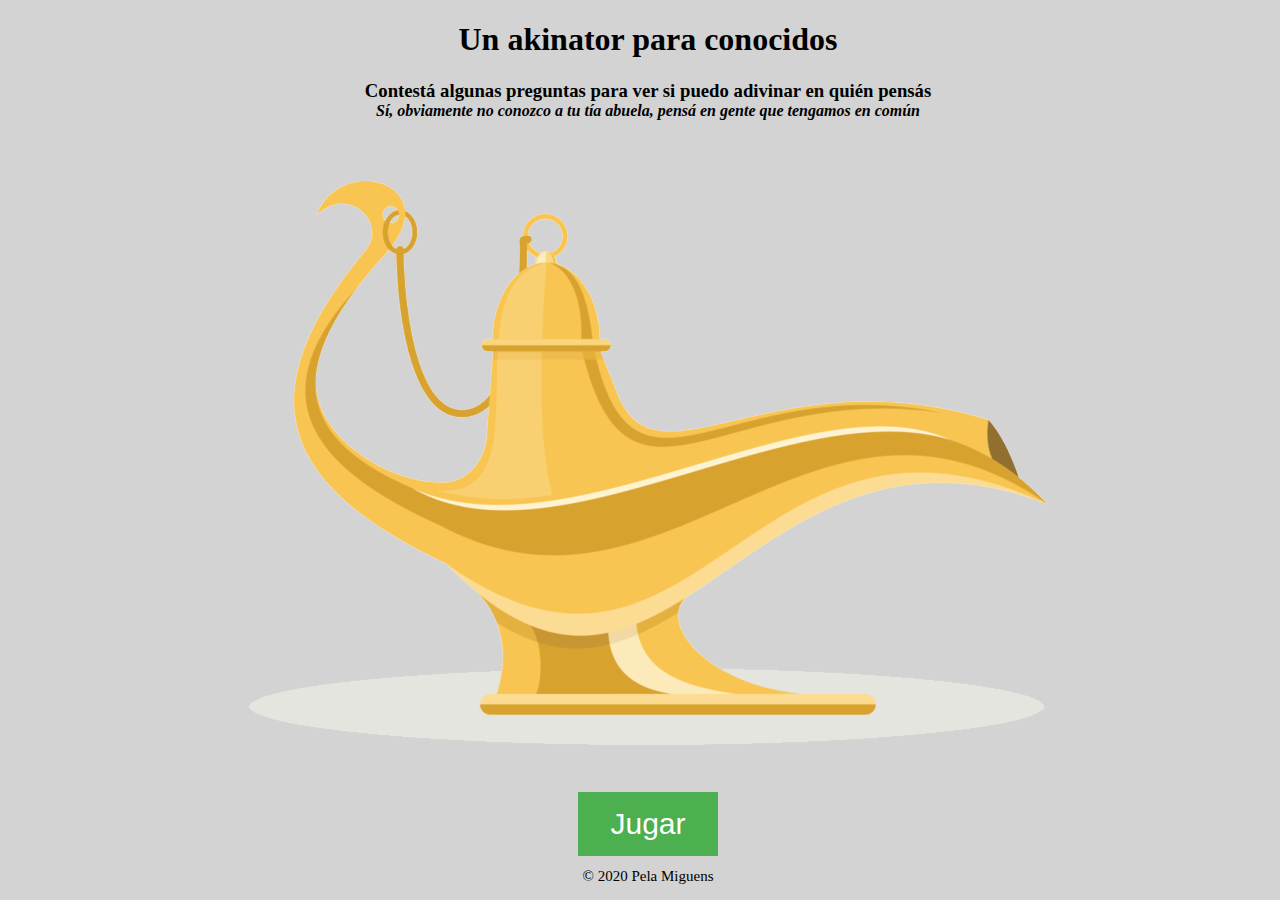
<file: index.html>
<!DOCTYPE html>
<html lang="en">
<head>
    <meta charset="UTF-8">
    <meta name="viewport" content="width=device-width, initial-scale=1.0">
    <title>Pelanator</title>
    <link rel="stylesheet" href="style.css">
    <link href="https://emoji-css.afeld.me/emoji.css" rel="stylesheet">

</head>
<body>
    <div class="header">
        <h1>Un akinator para conocidos</h1>

        <h3>Contestá algunas preguntas para ver si puedo adivinar en quién pensás</h3>
        
        <h4>Sí, obviamente no conozco  a tu tía abuela, pensá en gente que tengamos en común</h2>
    </div>

    <div class="mid">
        <img src="./images/lampara.png" alt="Lampara">
        <br>
        <a href="./preguntas.html"><button class="button">Jugar</button></a>
    </div>

    <div class="footer">
        <p>&copy; 2020 Pela Miguens</p>

    </div>
</body>
</html>
</file>
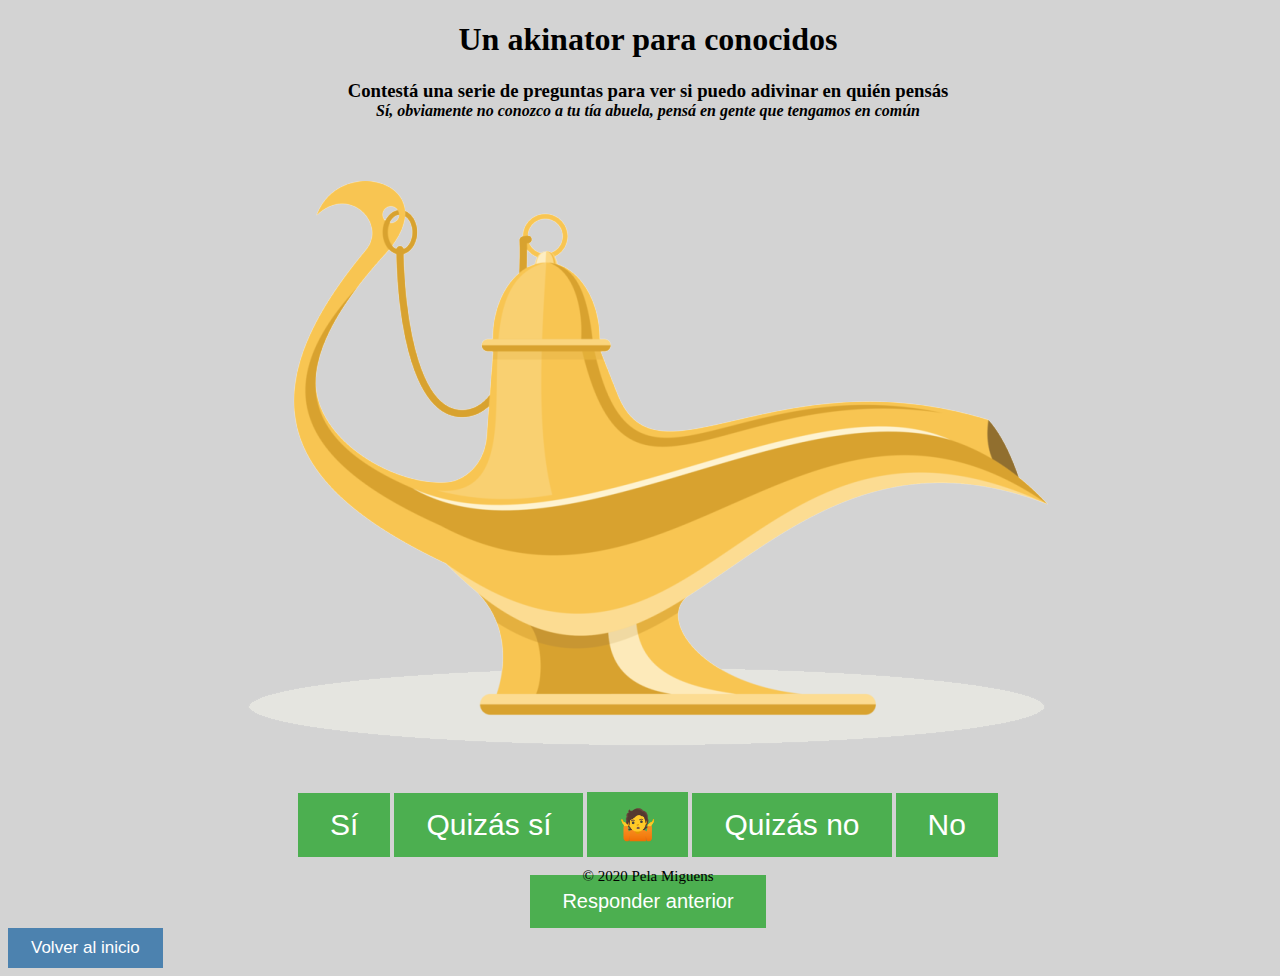
<file: preguntas.html>
<!DOCTYPE html>
<html lang="en">
<head>
    <meta charset="UTF-8">
    <meta name="viewport" content="width=device-width, initial-scale=1.0">
    <title>Pelanator</title>
    <link rel="stylesheet" href="./style.css">
    <link href="https://emoji-css.afeld.me/emoji.css" rel="stylesheet">

</head>
<body>
    <div class="header">
        <h1>Un akinator para conocidos</h1>

        <h3>Contestá una serie de preguntas para ver si puedo adivinar en quién pensás</h3>
        
        <h4>Sí, obviamente no conozco  a tu tía abuela, pensá en gente que tengamos en común</h2>
    </div>

    <div class="mid">
        <img src="./images/lampara.png" alt="Lampara">
        <br>
        <button class="button">Sí</button>
        <button class="button">Quizás sí</button>
        <button class="button">&#x1F937</button>
        <button class="button">Quizás no</button>
        <button class="button">No</button>
        <br>
        <br>
        <button class="button2">Responder anterior</button>
    </div>
<!-- arreglar tamaño emoji -->

    <div class="back">
        <a href="./index.html">
            <button class="button3">Volver al inicio</button>
            </a>
    </div>
    <div class="footer">
        <p>&copy; 2020 Pela Miguens</p>

    </div>   
</body>
</html>
</file>
<file: style.css>
.header {
    text-align: center;
}

h3 {
    margin-bottom: 0;
}
h4 {
    font-style: italic;
    margin-top: 0;
}

body {
   width: 100%; 
   height: auto;
   background-color: lightgray;
}

.mid {
    text-align: center;
}

.button{
    background-color: #4CAF50; /* Green */
    border: none;
    color: white;
    padding: 15px 32px;
    text-align: center;
    text-decoration: none;
    display: inline-block;
    font-size: 30px;
}

.button:hover {
    background-color: green;
}

.button2{
    background-color: #4CAF50; /* Green */
    border: none;
    color: white;
    padding: 15px 32px;
    text-align: center;
    text-decoration: none;
    display: inline-block;
    font-size: 20px;
}

.button2:hover {
    background-color: green;
}

.button3{
    background-color: rgb(76, 130, 175);
    border: none;
    color: white;
    padding: 10px 23px;
    text-align: center;
    text-decoration: none;
    display: inline-block;
    font-size: 17px;
}

.button3:hover {
    background-color: darkblue;
}

.emoji{
    height: 50%;
}
.footer {
    position: absolute;
    width: 100%;
    font-size: 15px;
    text-align: center;
    bottom: 0;
}

img {
    max-width: 100%;
    max-height: auto;
}
</file>
